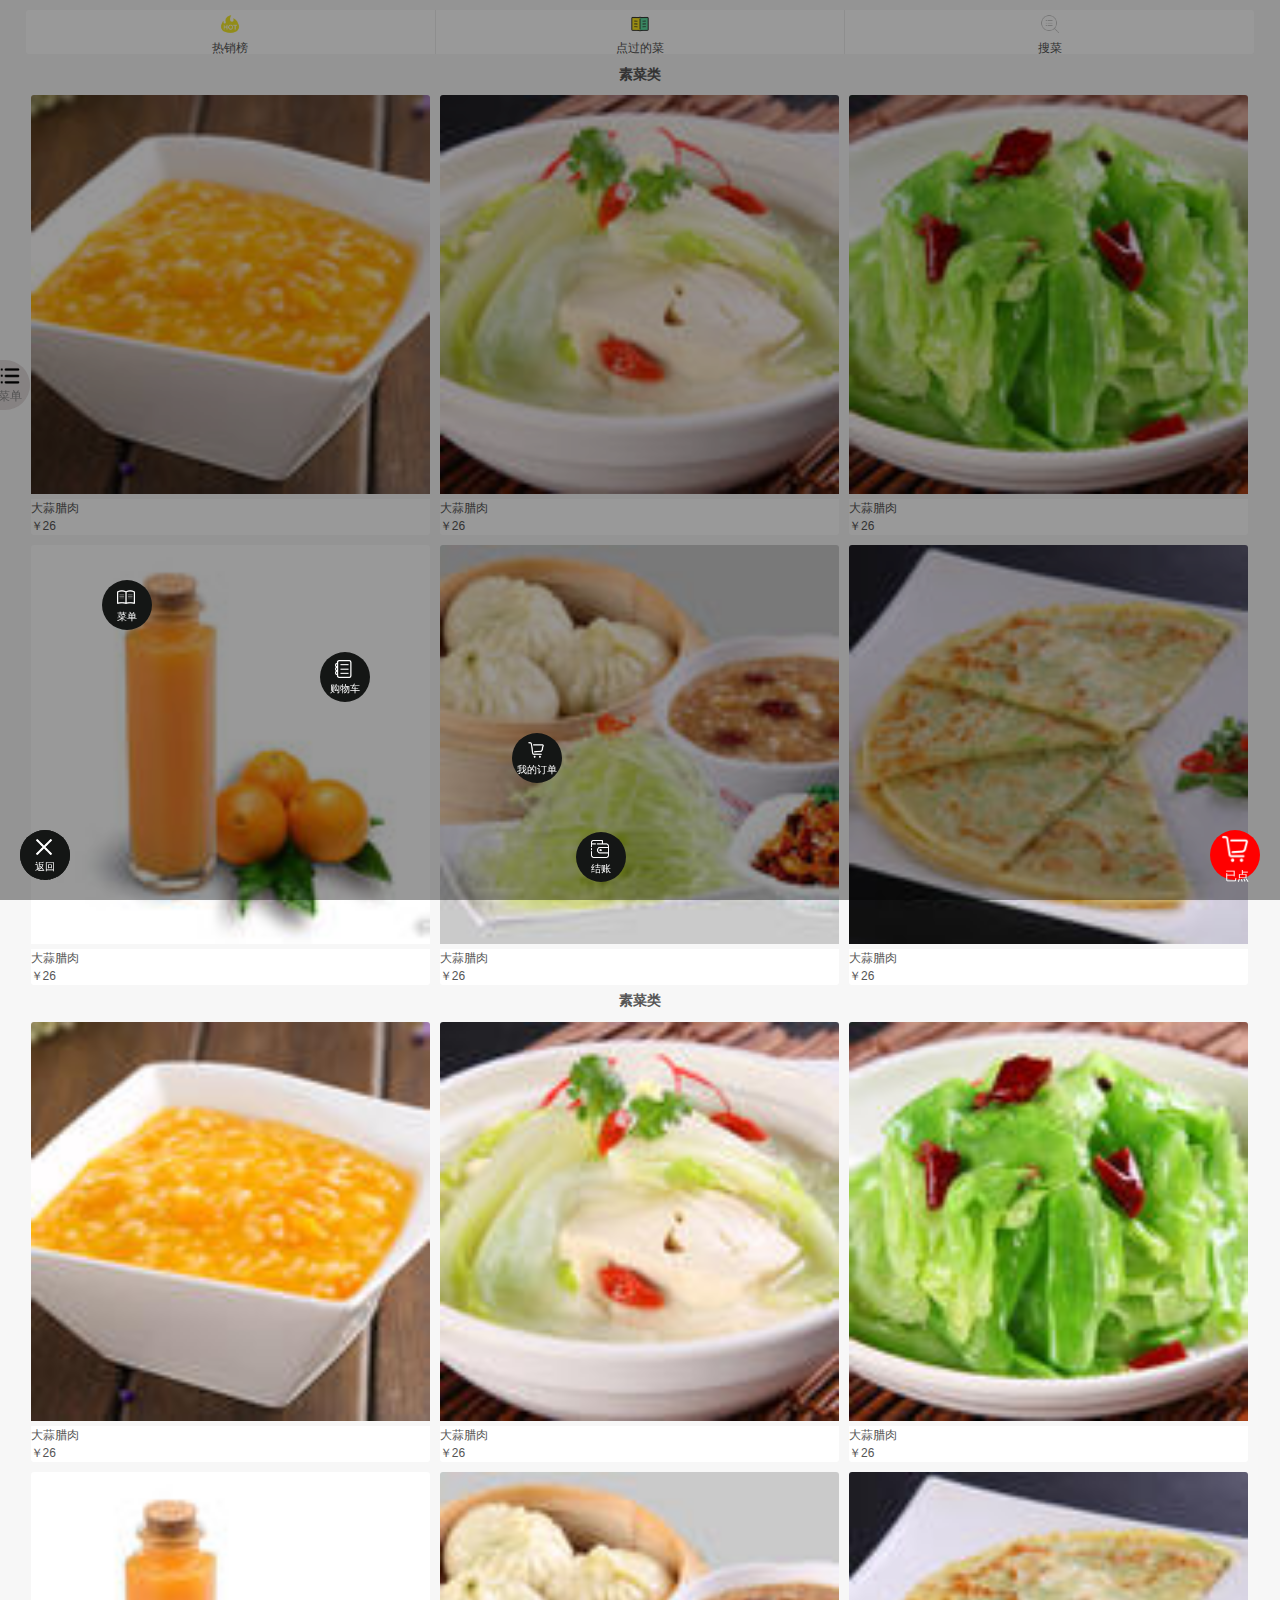
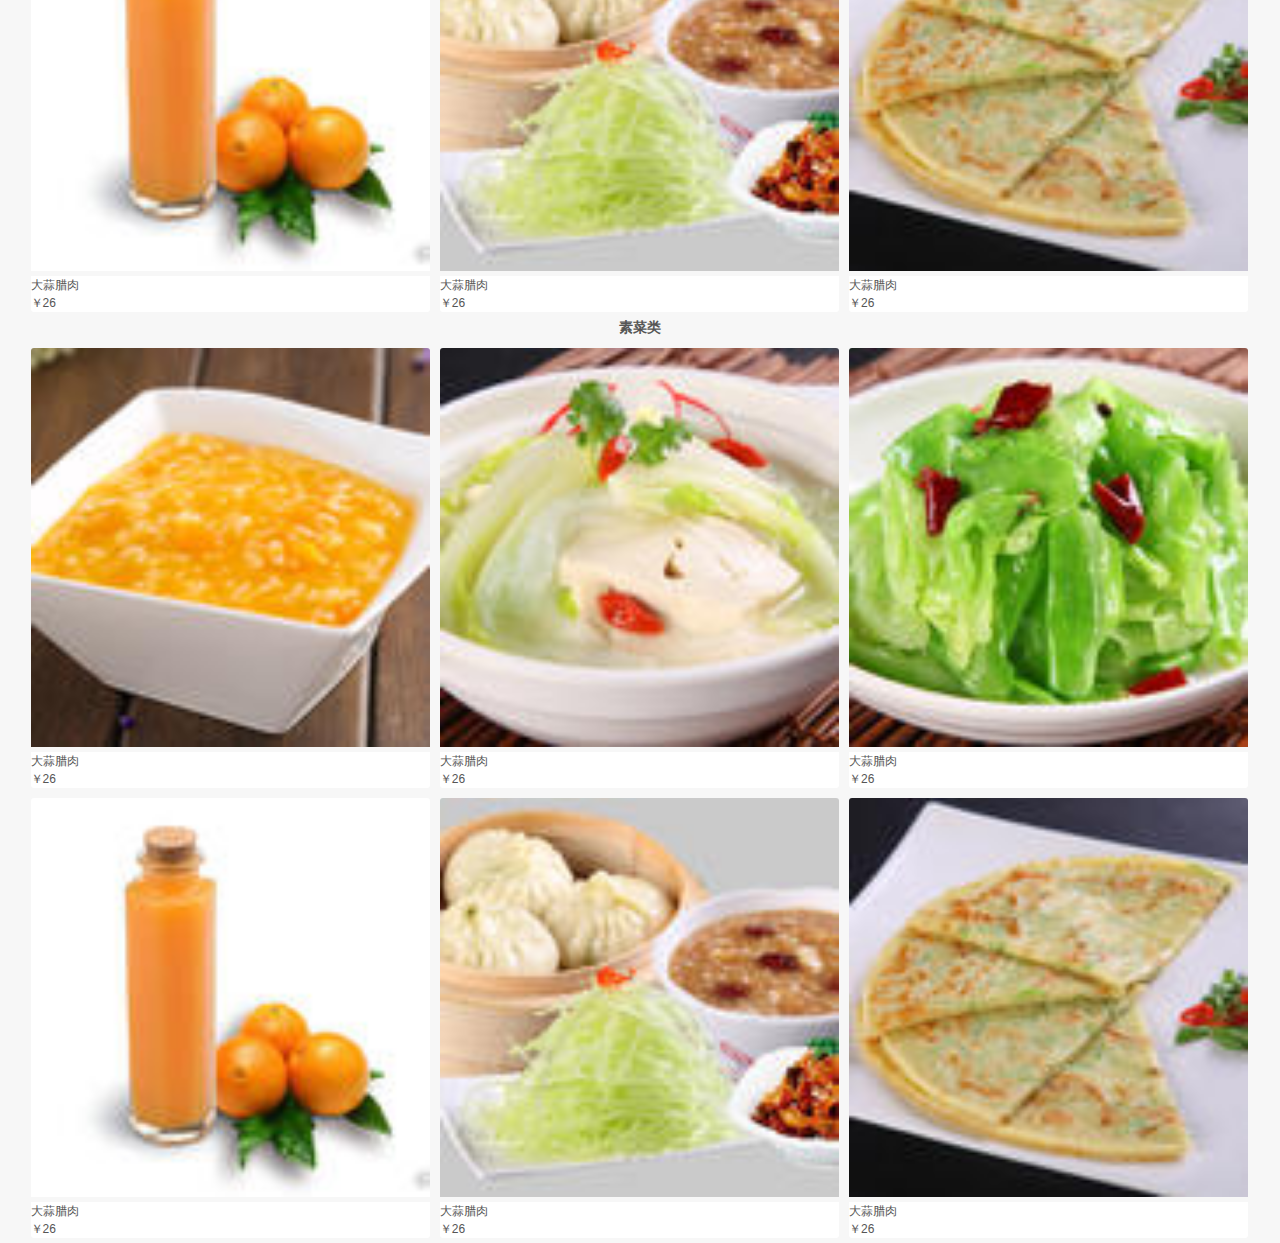
<file: index.html>
<!DOCTYPE html>
<html lang="en">
<head>
    <meta charset="UTF-8">
    <title>点餐页面</title>
    <meta name="viewport" content="width=device-width, initial-scale=1">
    <link rel="stylesheet" type="text/css" href="scss/basic.css"/>
    <link rel="stylesheet" type="text/css" href="scss/index.css"/>
    <script type="text/javascript">
        window.onload = function () {
            let defaultFlag = true;
            let navList = document.getElementById("nav-list");
            navList.style.transform = 'translate(-100%,0)';

            let menuIcon = document.getElementById("menu-icon");
            menuIcon.style.transform = 'translate(-6rem,0)';

            let blurBg = document.getElementById("blur-bg");

            blurBg.onclick = menuIcon.onclick = function () {
                if (defaultFlag) {
                    navList.style.transform = 'translate(0,0)';
                    menuIcon.style.transform = 'translate(0,0)';
                    blurBg.style.display = "block";


                } else {
                    navList.style.transform = 'translate(-100%,0)';
                    menuIcon.style.transform = 'translate(-6rem,0)';
                    blurBg.style.display = "none";
                }
                defaultFlag = !defaultFlag;
            }
        }
    </script>
</head>
<body>
    <div class="header-list">
        <div class="header-item">
            <img src="img/rexiao.png" alt="">
            <p>热销榜</p>
        </div>
        <div class="header-item">
            <img src="img/caidan.png" alt="">
            <p>点过的菜</p>
        </div>
        <div class="header-item">
            <img src="img/sousuo.png" alt="">
            <p>搜菜</p>
        </div>
    </div>

    <div class="dish-group">
        <h3 class="group-name">素菜类</h3>
        <ul class="dish-content">
            <li>
                <div class="item">
                    <img src="img/1.jpeg" alt="">
                    <p>大蒜腊肉</p>
                    <p>￥26</p>
                </div>
            </li>

            <li>
                <div class="item">
                    <img src="img/2.jpeg" alt="">
                    <p>大蒜腊肉</p>
                    <p>￥26</p>
                </div>
            </li>

            <li>
                <div class="item">
                    <img src="img/3.jpeg" alt="">
                    <p>大蒜腊肉</p>
                    <p>￥26</p>
                </div>
            </li>

            <li>
                <div class="item">
                    <img src="img/4.jpeg" alt="">
                    <p>大蒜腊肉</p>
                    <p>￥26</p>
                </div>
            </li>

            <li>

                <div class="item">
                    <img src="img/5.jpeg" alt="">
                    <p>大蒜腊肉</p>
                    <p>￥26</p>
                </div>
            </li>

            <li>
                <div class="item">
                    <img src="img/6.jpeg" alt="">
                    <p>大蒜腊肉</p>
                    <p>￥26</p>
                </div>
            </li>
        </ul>
    </div>

    <div class="dish-group">
        <h3 class="group-name">素菜类</h3>
        <ul class="dish-content">
            <li>
                <div class="item">
                    <img src="img/1.jpeg" alt="">
                    <p>大蒜腊肉</p>
                    <p>￥26</p>
                </div>
            </li>

            <li>
                <div class="item">
                    <img src="img/2.jpeg" alt="">
                    <p>大蒜腊肉</p>
                    <p>￥26</p>
                </div>
            </li>

            <li>
                <div class="item">
                    <img src="img/3.jpeg" alt="">
                    <p>大蒜腊肉</p>
                    <p>￥26</p>
                </div>
            </li>

            <li>
                <div class="item">
                    <img src="img/4.jpeg" alt="">
                    <p>大蒜腊肉</p>
                    <p>￥26</p>
                </div>
            </li>

            <li>

                <div class="item">
                    <img src="img/5.jpeg" alt="">
                    <p>大蒜腊肉</p>
                    <p>￥26</p>
                </div>
            </li>

            <li>
                <div class="item">
                    <img src="img/6.jpeg" alt="">
                    <p>大蒜腊肉</p>
                    <p>￥26</p>
                </div>
            </li>
        </ul>
    </div>

    <div class="dish-group">
        <h3 class="group-name">素菜类</h3>
        <ul class="dish-content">
            <li>
                <div class="item">
                    <img src="img/1.jpeg" alt="">
                    <p>大蒜腊肉</p>
                    <p>￥26</p>
                </div>
            </li>

            <li>
                <div class="item">
                    <img src="img/2.jpeg" alt="">
                    <p>大蒜腊肉</p>
                    <p>￥26</p>
                </div>
            </li>

            <li>
                <div class="item">
                    <img src="img/3.jpeg" alt="">
                    <p>大蒜腊肉</p>
                    <p>￥26</p>
                </div>
            </li>

            <li>
                <div class="item">
                    <img src="img/4.jpeg" alt="">
                    <p>大蒜腊肉</p>
                    <p>￥26</p>
                </div>
            </li>

            <li>

                <div class="item">
                    <img src="img/5.jpeg" alt="">
                    <p>大蒜腊肉</p>
                    <p>￥26</p>
                </div>
            </li>

            <li>
                <div class="item">
                    <img src="img/6.jpeg" alt="">
                    <p>大蒜腊肉</p>
                    <p>￥26</p>
                </div>
            </li>
        </ul>
    </div>

    <ul class="nav-list" id="nav-list">
        <li>精品美食</li>
        <li>精品小面</li>
        <li>饮料酒水</li>
        <li>新品推荐</li>
        <li>舌尖美食</li>
        <li>店长推荐</li>
    </ul>
    <div class="menu" id="menu-icon">
    <img src="img/nav.png" alt="菜单图标记">
    <p>菜单</p>
    </div>
    <div class="blur-bg" id="blur-bg"></div>


<div class="nav-btn">
    <img src="img/navigation.png" alt="导航图标">
    <p>导航</p>
</div>

<div class="footer-nav-content">
    <ul>
        <li>
            <img src="img/menu.png" alt="">
            <p>菜单</p>
        </li>
        <li>
            <img src="img/order.png" alt="">
            <p>购物车</p>
        </li>
        <li>
            <img src="img/cart.png" alt="">
            <p>我的订单</p>
        </li>
        <li>
            <img src="img/wallet.png" alt="">
            <p>结账</p>
        </li>
        <li>
            <img src="img/close.png" alt="">
            <p>返回</p>
        </li>
    </ul>
</div>
<div class="cart-btn">
    <img src="img/cart.png" alt="购物车图标">
    <p>已点</p>
</div>
</body>
</html>
</file>
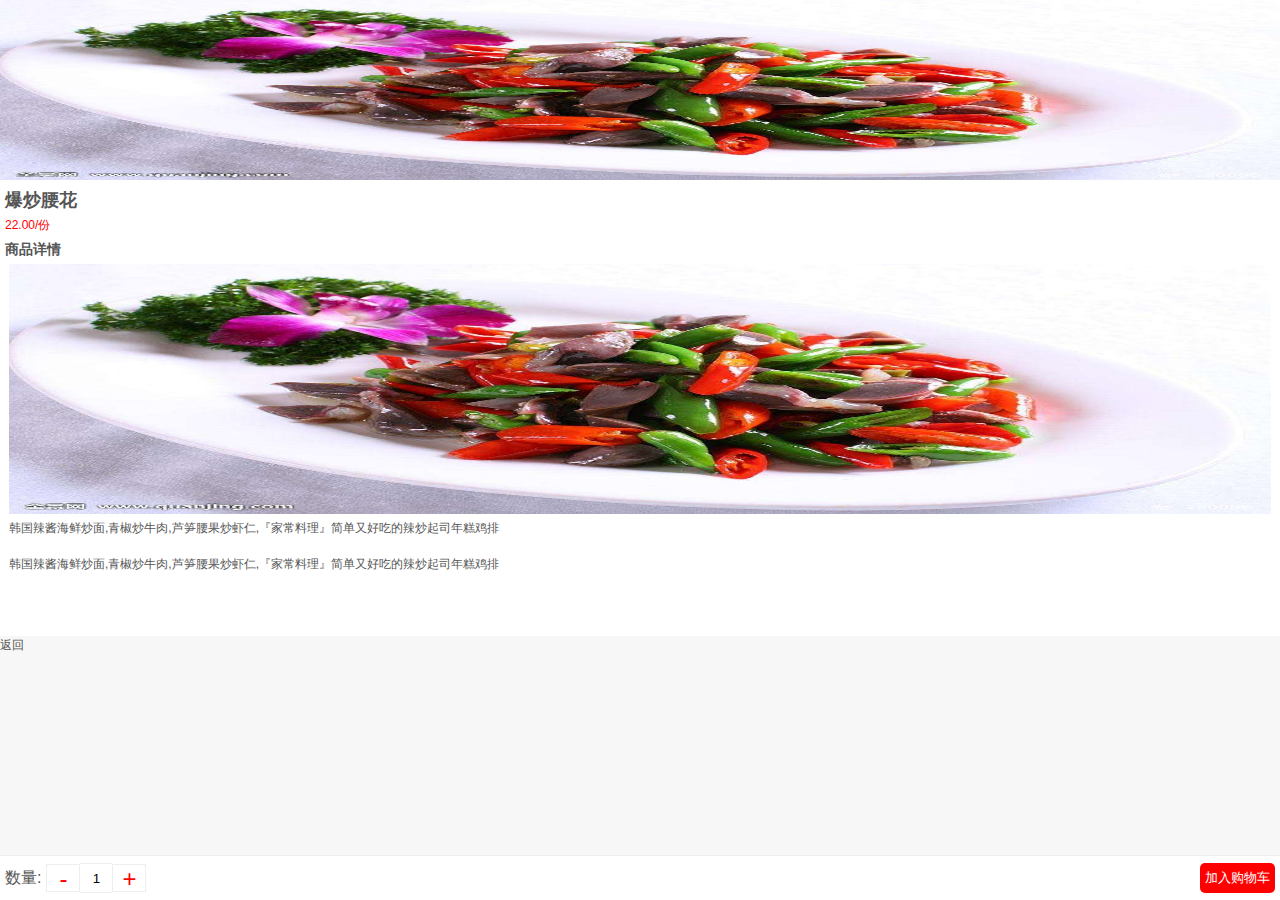
<file: pcontent.html>
<!DOCTYPE html>
<html lang="en">
<head>
    <meta charset="UTF-8">
    <title>详情</title>
    <meta name="viewport" content="width=device-width, initial-scale=1">
    <link rel="stylesheet" type="text/css" href="scss/basic.css"/>
    <link rel="stylesheet" type="text/css" href="scss/pcontent.css"/>
</head>
<body>

    <div class="pcontent">
        <div class="info">
            <img src="img/product.jpg" alt="预览图" class="pre-img">
            <h2 class="product-name">爆炒腰花</h2>
            <p class="product-price">22.00/份</p>
        </div>

        <div class="detail">
            <h3 class="detail-name">商品详情</h3>
            <div class="detal-con">
                <img src="img/product.jpg" alt="大图" class="detail-img">
                <br />
                <p>
                    韩国辣酱海鲜炒面,青椒炒牛肉,芦笋腰果炒虾仁,『家常料理』简单又好吃的辣炒起司年糕鸡排
                </p>

                <br />
                <p>
                    韩国辣酱海鲜炒面,青椒炒牛肉,芦笋腰果炒虾仁,『家常料理』简单又好吃的辣炒起司年糕鸡排
                </p>
                <br />
                <br />
                <br />

            </div>
        </div>

    </div>

    <div class="pfooter">
        <div class="pfooter-left">
            <strong class="pfooter-amount-name">数量:</strong>
            <div class="amount-opration-con">
                <button class="minus">-</button>
                <input type="text" class="amount" readonly="readonly" value="1" name="num" id="num" placeholder=""/>
                <button class="add">+</button>
            </div>
        </div>
        <button class="pfooter-right">
            加入购物车
        </button>
    </div>

    <div class="pheader-back">
        返回
    </div>
</body>
</html>
</file>
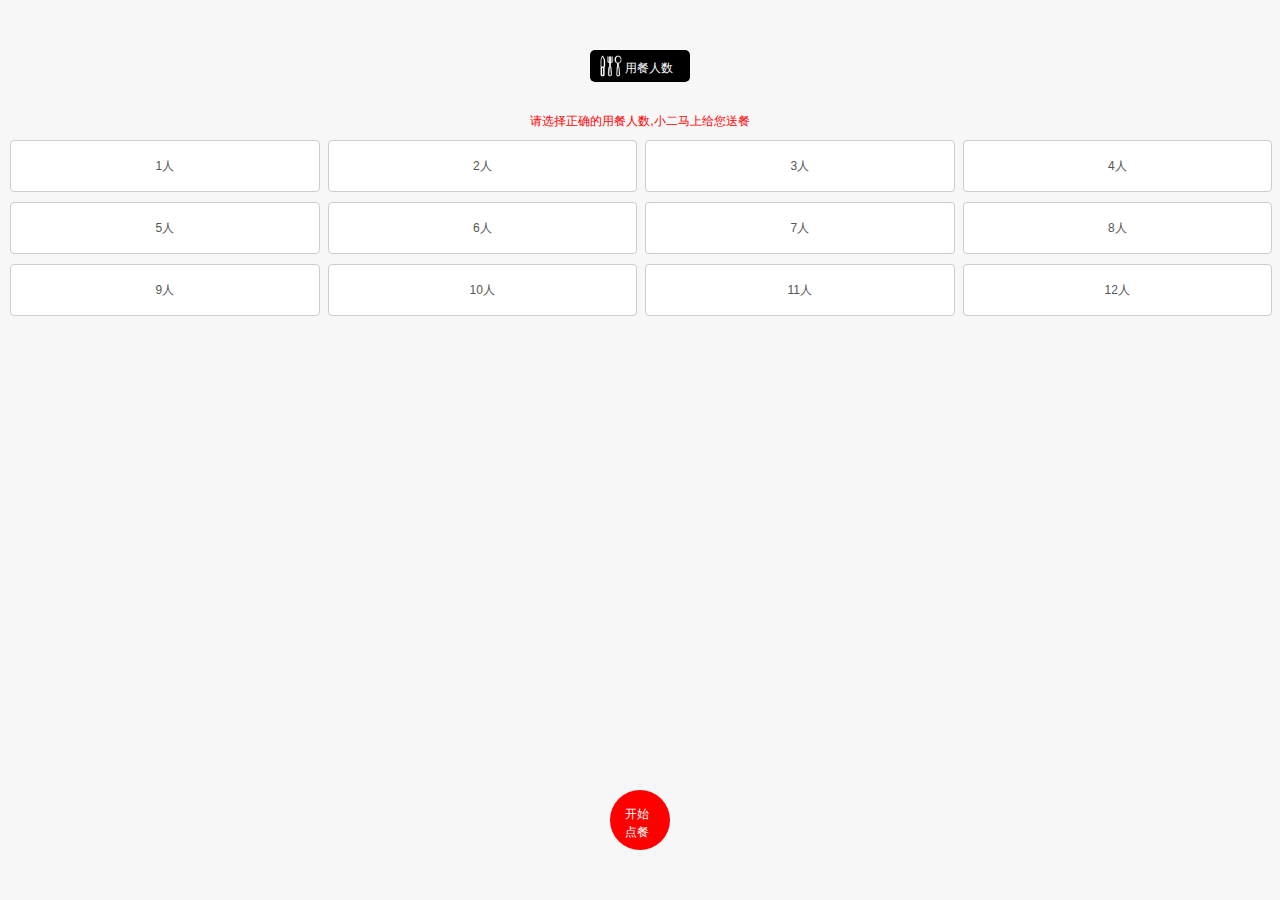
<file: start.html>
<!DOCTYPE html>
<html lang="en">
<head>
    <meta charset="UTF-8">
    <title>智能点单系统</title>
    <!--移动端视口-->
    <meta name="viewport" content="width=device-width, initial-scale=1">
    <link rel="stylesheet" type="text/css" href="scss/basic.css"/>
    <link rel="stylesheet" type="text/css" href="scss/start.css"/>
</head>
<body>
    <div class="start-header">
        <img src="img/canju.png" alt="餐具图标"> 用餐人数
    </div>

    <div class="notice">请选择正确的用餐人数,小二马上给您送餐</div>

    <div class="content">
        <ul class="users-list">
            <li><span>1人</span></li>
            <li><span>2人</span></li>
            <li><span>3人</span></li>
            <li><span>4人</span></li>
            <li><span>5人</span></li>
            <li><span>6人</span></li>
            <li><span>7人</span></li>
            <li><span>8人</span></li>
            <li><span>9人</span></li>
            <li><span>10人</span></li>
            <li><span>11人</span></li>
            <li><span>12人</span></li>
        </ul>
    </div>

    <div class="start"><span>开始点餐</span></div>
</body>
</html>
</file>
<file: scss/basic.css>
@charset "UTF-8";
body, div, ul, li, ol, h1, h2, h3, h4, h5, h6, input, textarea, select, p, dl, dt, dd, a, img, button, form, table, th, tr, td, tbody, article, aside, details, figcaption, figure, footer, header, hgroup, menu, nav, section {
  margin: 0;
  padding: 0; }

html {
  font-size: 62.5%;
  /* 根元素是10px;     16*62.5%=10  默认在pc端根元素会解析成12px    */ }

body {
  font: 12px/1.5 'Microsoft YaHei','宋体', Tahoma, Arial, sans-serif;
  color: #555;
  background-color: #F7F7F7; }

em, i {
  font-style: normal; }

ul, li {
  list-style-type: none; }

strong {
  font-weight: normal; }

.clearfix:after {
  content: "";
  display: block;
  visibility: hidden;
  height: 0;
  clear: both; }

/*# sourceMappingURL=basic.css.map */
</file>
<file: scss/index.css>
.header-list {
  width: 96%;
  margin: 1rem auto;
  height: 4.4rem;
  background: white;
  display: flex;
  border-radius: 0.3rem; }
  .header-list .header-item {
    width: 33.3%;
    text-align: center;
    padding: .4rem 0;
    border-right: 1px solid #EDEDED; }
    .header-list .header-item:last-child {
      border-right: none; }
    .header-list .header-item img {
      width: 2rem;
      height: 2rem; }

.group-name {
  margin: 0 auto;
  text-align: center; }

.dish-content {
  width: 96%;
  margin: .5rem auto 0 auto;
  display: flex;
  flex-wrap: wrap; }
  .dish-content li {
    width: 33.3%;
    padding: .5rem;
    box-sizing: border-box; }
    .dish-content li .item {
      border-radius: .3rem;
      overflow: hidden; }
      .dish-content li .item img {
        width: 100%; }
      .dish-content li .item p {
        background: white; }

.nav-list {
  position: fixed;
  transition: all 1s;
  z-index: 3;
  left: 0;
  top: 0;
  width: 6rem;
  height: 100%;
  background-color: #EEEEEE; }
  .nav-list li {
    height: 5rem;
    line-height: 5rem;
    text-align: center; }

.menu {
  position: fixed;
  transition: all 1s;
  z-index: 2;
  top: 40%;
  left: 4rem;
  width: 5rem;
  height: 5rem;
  text-align: center;
  background: rgba(132, 128, 128, 0.9);
  border-radius: 0 50% 50% 0; }
  .menu img {
    width: 2.2rem;
    height: 2.2rem;
    margin: 0.5rem 0 0 1rem; }
  .menu p {
    margin-left: 1rem;
    margin-top: -0.5rem; }

.blur-bg {
  position: fixed;
  width: 100%;
  height: 100%;
  background-color: rgba(0, 0, 0, 0.3);
  z-index: 1;
  top: 0;
  left: 0;
  display: none; }

.nav-btn {
  position: fixed;
  width: 5rem;
  height: 5rem;
  left: 2rem;
  bottom: 2rem;
  background-color: #141615;
  border-radius: 50%; }
  .nav-btn img {
    width: 3rem;
    height: 3rem;
    margin: .4rem 0 0 1rem; }
  .nav-btn p {
    margin-left: 1.5rem;
    margin-top: -0.2rem;
    color: white; }

.cart-btn {
  position: fixed;
  width: 5rem;
  height: 5rem;
  right: 2rem;
  bottom: 2rem;
  background-color: red;
  border-radius: 50%; }
  .cart-btn img {
    width: 3rem;
    height: 3rem;
    margin: .4rem 0 0 1rem; }
  .cart-btn p {
    margin-left: 1.5rem;
    margin-top: -0.2rem;
    color: white; }

.footer-nav-content {
  position: fixed;
  top: 0;
  left: 0;
  width: 100%;
  height: 100%;
  background-color: rgba(0, 0, 0, 0.4); }
  .footer-nav-content li {
    width: 5rem;
    height: 5rem;
    background-color: #141615;
    border-radius: 50%;
    position: absolute; }
    .footer-nav-content li img {
      width: 1.8rem;
      height: 1.8rem;
      margin: .8rem 0 0 1.5rem; }
    .footer-nav-content li p {
      margin-top: -.2rem;
      color: white;
      font-size: 1rem;
      text-align: center; }
    .footer-nav-content li:nth-child(1) {
      bottom: 30%;
      left: 8%; }
    .footer-nav-content li:nth-child(2) {
      bottom: 22%;
      left: 25%; }
    .footer-nav-content li:nth-child(3) {
      bottom: 13%;
      left: 40%; }
    .footer-nav-content li:nth-child(4) {
      bottom: 2%;
      left: 45%; }
    .footer-nav-content li:nth-child(5) {
      bottom: 2rem;
      left: 2rem; }

/*# sourceMappingURL=index.css.map */
</file>
<file: scss/pcontent.css>
.pcontent .info {
  background-color: white; }
  .pcontent .info img {
    width: 100%;
    height: 18rem; }
  .pcontent .info h2 {
    padding: .2rem 0 0 .5rem; }
  .pcontent .info p {
    padding: .2rem 0 0 .5rem;
    color: red; }
.pcontent .detail {
  background-color: white;
  padding: .5rem; }
  .pcontent .detail .detal-con {
    padding: .4rem; }
    .pcontent .detail .detal-con img {
      width: 100%;
      margin: 0 auto;
      height: 25rem; }

.pfooter {
  position: fixed;
  left: 0;
  bottom: 0;
  width: 100%;
  height: 4.4rem;
  line-height: 4.4rem;
  background-color: white;
  border-top: 1px solid #eee; }
  .pfooter .pfooter-left {
    display: flex;
    float: left; }
    .pfooter .pfooter-left .pfooter-amount-name {
      flex: 1;
      font-size: 1.6rem;
      padding: 0 .5rem; }
    .pfooter .pfooter-left .amount-opration-con {
      display: flex;
      align-items: center;
      width: 10rem; }
      .pfooter .pfooter-left .amount-opration-con .minus, .pfooter .pfooter-left .amount-opration-con .add {
        flex: 1;
        width: 2.8rem;
        height: 2.8rem;
        color: red;
        font-size: 2.4rem;
        background-color: white;
        border: 1px solid #eee; }
      .pfooter .pfooter-left .amount-opration-con input {
        flex: 1;
        display: block;
        width: 2.8rem;
        height: 2.8rem;
        text-align: center;
        border: none;
        border-bottom: 1px solid #eee;
        border-top: 1px solid #eee; }
  .pfooter .pfooter-right {
    float: right;
    padding: 0 .5rem;
    height: 3rem;
    margin: .7rem .5rem 0 0;
    color: white;
    background-color: red;
    border: none;
    border-radius: .5rem; }

/*# sourceMappingURL=pcontent.css.map */
</file>
<file: scss/start.css>
.start-header {
  background-color: #000000;
  width: 10rem;
  height: 3.2rem;
  line-height: 3.2rem;
  margin: 5rem auto 0 auto;
  color: #FFFFFF;
  border-radius: .5rem; }
  .start-header img {
    width: 2.2rem;
    height: 2.2rem;
    position: relative;
    top: .5rem;
    margin-left: 1rem; }

.notice {
  text-align: center;
  color: red;
  padding-top: 3rem; }

.users-list {
  display: flex;
  flex-wrap: wrap;
  padding: .5rem; }
  .users-list li {
    width: 25%;
    box-sizing: border-box;
    padding: .5rem;
    text-align: center; }
    .users-list li span {
      border: 1px solid #ccc;
      border-radius: .4rem;
      display: block;
      width: 100%;
      height: 5rem;
      line-height: 5rem;
      background-color: #ffffff; }

.start {
  width: 6rem;
  height: 6rem;
  border-radius: 50%;
  background-color: red;
  position: fixed;
  bottom: 5rem;
  left: 50%;
  margin-left: -3rem; }
  .start span {
    position: relative;
    top: 1.5rem;
    color: white;
    display: block;
    width: 3rem;
    margin: 0 auto; }

/*# sourceMappingURL=start.css.map */
</file>
